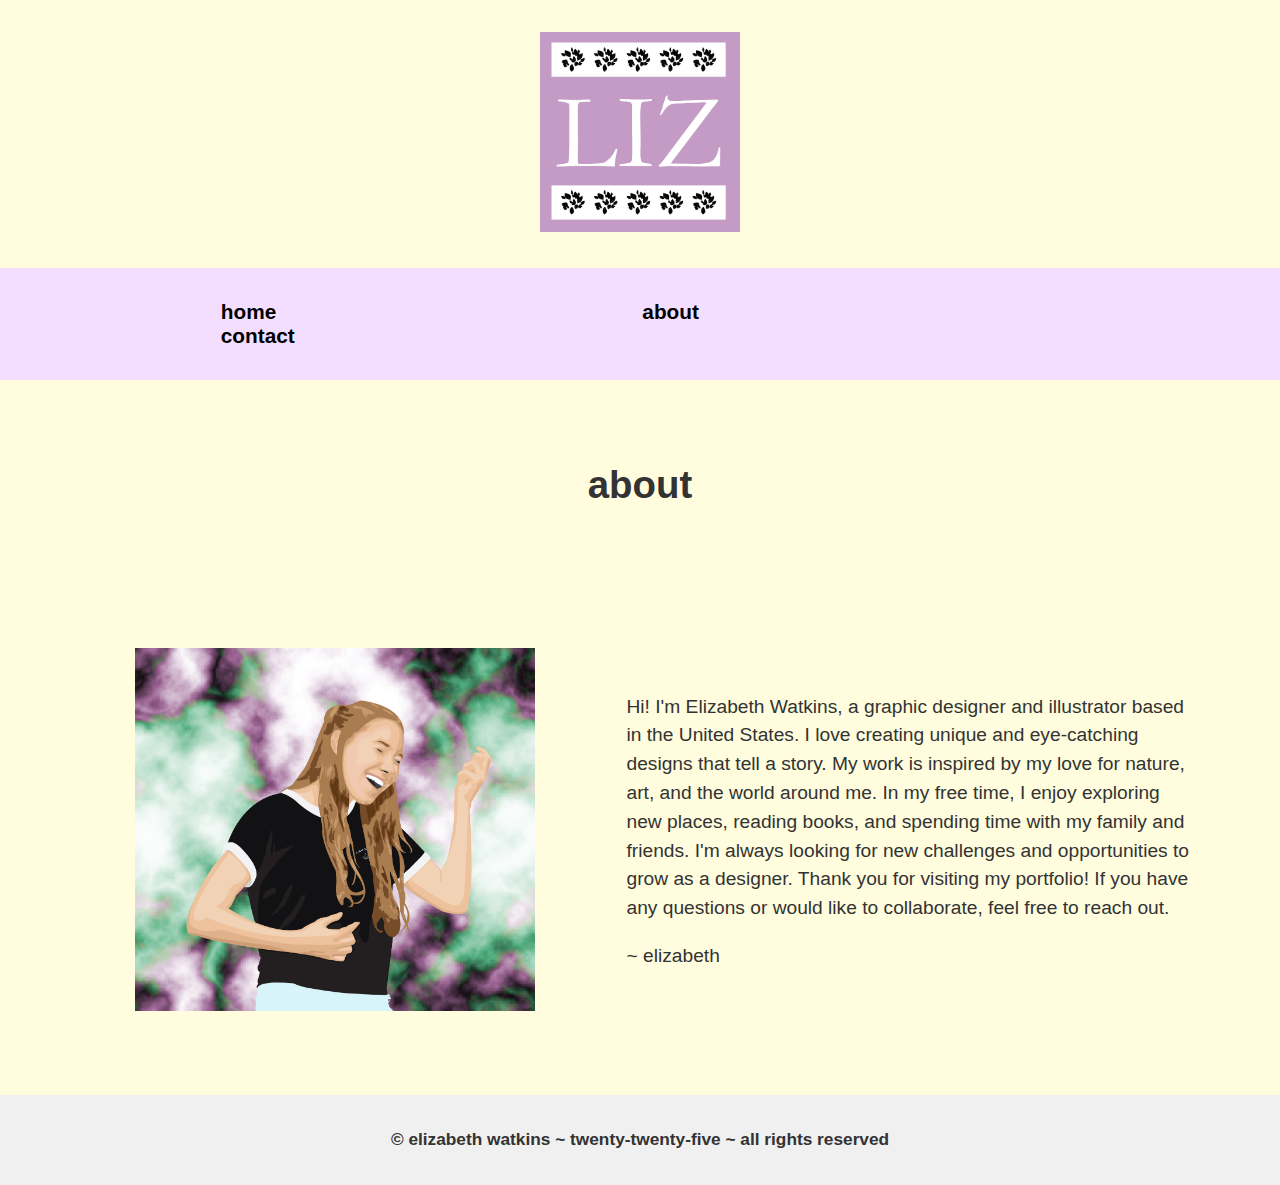
<file: about.html>
<!DOCTYPE html>
<html lang="en">
<head>
    <meta charset="UTF-8">
    <meta name="viewport" content="width=device-width, initial-scale=1.0">
    <link href="https://cdn.jsdelivr.net/npm/bootstrap@5.3.5/dist/css/bootstrap.min.css" rel="stylesheet" integrity="sha384-SgOJa3DmI69IUzQ2PVdRZhwQ+dy64/BUtbMJw1MZ8t5HZApcHrRKUc4W0kG879m7" crossorigin="anonymous">
    <link rel="stylesheet" href="./css/style.css">
    <title>about</title>
</head>
<body>

    <div class="logo">
        <a href="index.html">
          <img src="./img/logo.jpg" alt="logo" width="200" height="200">
        </a>
      </div>
        <header class="nav-bar-background">
            <ul class="nav justify-content-center">
                <li class="nav-item">
                  <a class="nav-link active" aria-current="page" href="index.html">home</a>
                </li>
                <li class="nav-item">
                  <a class="nav-link" href="about.html">about</a>
                </li>
                <li class="nav-item">
                  <a class="nav-link" href="contact.html">contact</a>
                </li>
              </ul>
        </header>

        <div class="about">
            <h1>about</h1>
        </div>
      
        <div class="about-container">
            <div class="portrait-illustation-container">
              <img src="./img/portrait-illustation.JPG" alt="portrait-illustation" width="400" height="500" class="portrait-illustation">
        </div>

        <div class="about-statment">
            <p>Hi! I'm Elizabeth Watkins, a graphic designer and illustrator based in the United States. I love creating unique and eye-catching designs that tell a story. My work is inspired by my love for nature, art, and the world around me.
            In my free time, I enjoy exploring new places, reading books, and spending time with my family and friends. I'm always looking for new challenges and opportunities to grow as a designer.
            Thank you for visiting my portfolio! If you have any questions or would like to collaborate, feel free to reach out.</p>
            <p>~ elizabeth</p>
        </div>
      </div>

      <footer class="copyright">
        <p><i class="fa fa-copyright" aria-hidden="true"></i>&copy; elizabeth watkins ~ twenty-twenty-five ~ all rights reserved</p>
      </footer>
  
    <script src="https://cdn.jsdelivr.net/npm/bootstrap@5.3.5/dist/js/bootstrap.bundle.min.js" integrity="sha384-k6d4wzSIapyDyv1kpU366/PK5hCdSbCRGRCMv+eplOQJWyd1fbcAu9OCUj5zNLiq" crossorigin="anonymous"></script>
    <script src="https://cdn.jsdelivr.net/npm/@popperjs/core@2.11.8/dist/umd/popper.min.js" integrity="sha384-I7E8VVD/ismYTF4hNIPjVp/Zjvgyol6VFvRkX/vR+Vc4jQkC+hVqc2pM8ODewa9r" crossorigin="anonymous"></script>
    <script src="https://cdn.jsdelivr.net/npm/bootstrap@5.3.5/dist/js/bootstrap.min.js" integrity="sha384-VQqxDN0EQCkWoxt/0vsQvZswzTHUVOImccYmSyhJTp7kGtPed0Qcx8rK9h9YEgx+" crossorigin="anonymous"></script>
</body>
</html>
</file>
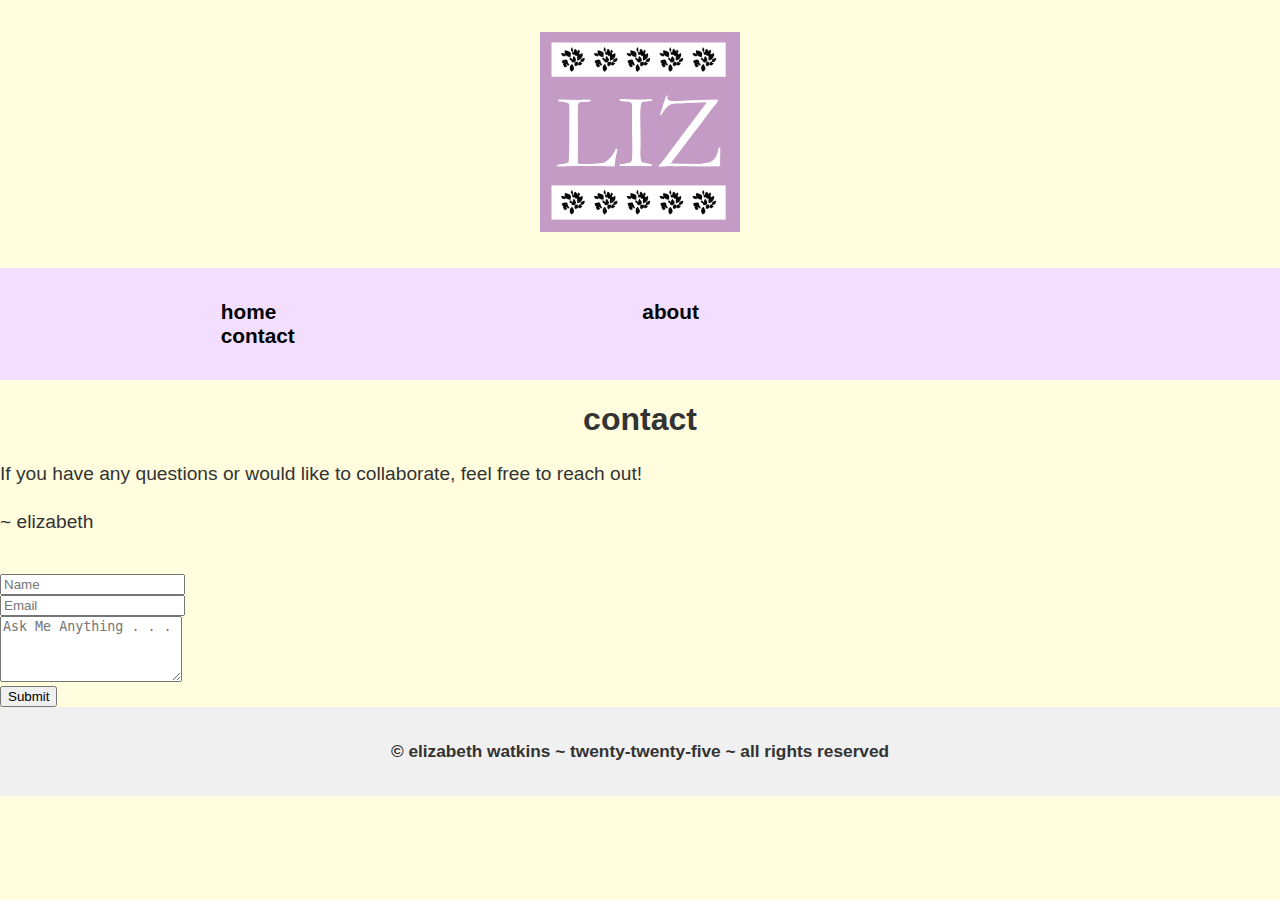
<file: contact.html>
<!DOCTYPE html>
<html lang="en">
<head>
    <meta charset="UTF-8">
    <meta name="viewport" content="width=device-width, initial-scale=1.0">
    <link href="https://cdn.jsdelivr.net/npm/bootstrap@5.3.5/dist/css/bootstrap.min.css" rel="stylesheet" integrity="sha384-SgOJa3DmI69IUzQ2PVdRZhwQ+dy64/BUtbMJw1MZ8t5HZApcHrRKUc4W0kG879m7" crossorigin="anonymous">
    <link rel="stylesheet" href="./css/style.css">
    <title>contact</title>
</head>
<body>

    <div class="logo">
        <a href="index.html">
          <img src="./img/logo.jpg" alt="logo" width="200" height="200">
        </a>
      </div>
    
        <header class="nav-bar-background">
            <ul class="nav justify-content-center">
                <li class="nav-item">
                  <a class="nav-link active" aria-current="page" href="index.html">home</a>
                </li>
                <li class="nav-item">
                  <a class="nav-link" href="about.html">about</a>
                </li>
                <li class="nav-item">
                  <a class="nav-link" href="contact.html">contact</a>
                </li>
              </ul>
        </header>

        <div class="contact">
            <h1>contact</h1>
        </div>

        <form action="https://formspree.io/f/mnnpwbwn" method="POST" class="contact-form-container" target="_blank">
            <div class="contact-intro">
              <p>If you have any questions or would like to collaborate, feel free to reach out!</p>
              <p>~ elizabeth</p>
            </div>
            <br>
            <div class="contact-container">
              <div class="contact-form">
                <label for="name"></label>
                <input type="text" id="name" name="name" placeholder="Name" required>
              </div>
              <div class="contact-form">
                <label for="email"></label>
                <input type="email" id="email" name="email" placeholder="Email" required>
              </div>
              <div class="contact-form">
                <label for="message"></label>
                <textarea id="message" name="message" rows="4" placeholder="Ask Me Anything . . ." required></textarea>
              </div>
                <button type="submit" class="submit-button">Submit</button>
            </div>
        </form>
      
       <footer class="copyright">
        <p><i class="fa fa-copyright" aria-hidden="true"></i>&copy; elizabeth watkins ~ twenty-twenty-five ~ all rights reserved</p>
       </footer>
    
    <script src="https://cdn.jsdelivr.net/npm/bootstrap@5.3.5/dist/js/bootstrap.bundle.min.js" integrity="sha384-k6d4wzSIapyDyv1kpU366/PK5hCdSbCRGRCMv+eplOQJWyd1fbcAu9OCUj5zNLiq" crossorigin="anonymous"></script>
    <script src="https://cdn.jsdelivr.net/npm/@popperjs/core@2.11.8/dist/umd/popper.min.js" integrity="sha384-I7E8VVD/ismYTF4hNIPjVp/Zjvgyol6VFvRkX/vR+Vc4jQkC+hVqc2pM8ODewa9r" crossorigin="anonymous"></script>
    <script src="https://cdn.jsdelivr.net/npm/bootstrap@5.3.5/dist/js/bootstrap.min.js" integrity="sha384-VQqxDN0EQCkWoxt/0vsQvZswzTHUVOImccYmSyhJTp7kGtPed0Qcx8rK9h9YEgx+" crossorigin="anonymous"></script>
</body>
</html>
</file>
<file: css/style.css>
body {
    font-family: 'Lucida Sans', 'Lucida Sans Regular', 'Lucida Grande', 'Lucida Sans Unicode', Geneva, Verdana, sans-serif;
    background-color: #fffdde;
    margin: 0;
    padding: 0;
    color: #333;
}

h1 {
    font-size: 2em;
    text-align: center;
}

p {
    font-size: 1.2em;
    line-height: 1.5;
}

h2 {
    font-size: 1.5em;
    text-align: center;
}

img {
    max-width: 100%;
    height: auto; 
    text-align: center;
}

h3 {
    font-size: 1.2em;
    text-align: center;
    font-weight: bold;
}

.logo {
    text-align: center;
    margin: 2em 0;
}

.nav-link {
    text-decoration: none;
    color: #000;
    font-size: 1.3em;
    padding: 2em 1em;
    border-radius: 5px;
    transition: background-color 0.3s ease, color 0.3s ease;
    font-family: 'Lucida Sans', 'Lucida Sans Regular', 'Lucida Grande', 'Lucida Sans Unicode', Geneva, Verdana, sans-serif;
    font-weight: bold;
}

.nav-bar-background {
    background-color: #f3deff;
    padding: 1em 0;
}

.nav-item {
    display: inline-block;
    margin: 0 10em;
}

.sticky-navbar {
    position: sticky;
    top: 0;
    z-index: 1000;
}

.copyright {
    text-align: center;
    font-size: 0.9em;
    padding: 1em 0;
    background-color: #f0f0f0;
    font-weight: bold;
}

.intro {
    text-align: center;
    padding: 3em;
    font-size: 1.2em;
}

.coffee{
    background-color: #A49393;
    padding: 2.8em;
    font-size: 1.2em;
}

.gallery-coffee {
   text-align: center;
}

.guitar {
    background-color: #f78879;
    padding: 2.8em;
    font-size: 1.2em;
}

.gallery-guitar {
    text-align: center;
    display: block;
}

.star-mission {
    background-color: #d49fff;
    padding: 2.8em;
    font-size: 1.2em;
}

.gallery-star-mission-1 {
    text-align: center;
    padding-bottom: 0.25em;
    padding-left: 0.75em;
    padding-right: 0.75em;
}

.gallery-star-mission-2 {
    text-align: center;
    padding-bottom: 0.25em;
    padding-left: 0.75em;
    padding-right: 0.75em;
}

.random-works {
    padding: 2.8em 2.8em 1em 2.8em;
    font-size: 1.2em;
}

.gallery-random-works {
    text-align: center;
    padding: 1em;
}

.gallery-random-works-1 {
    padding: 1em;
}

.gallery-random-works-2 {
    padding: 1em;
}

.gallery-random-works-3 {
    padding: 1em;
}

.gallery-random-works-4 {
    padding: 1em;
}

.gallery-random-works-5 {
    padding: 1em;
}

.gallery-random-works-6 {
    padding: 1em;
}

.gallery-random-works-7 {
    padding: 1em;
}

.gallery-random-works-8 {
    padding: 1em;
}

.gallery-random-works-9 {
    padding: 1em;
}

.gallery-random-works-10 {
    padding: 1em;
}

.about {
    text-align: center;
    padding: 3em 2.5em 1em 2.5em;
    font-size: 1.2em;
}

.about-container {
    display: grid;
    align-items: center; 
    grid-template-columns: 1fr 1fr;
    column-gap: 5px;
    margin-left: 3em;
    margin-right: 5em;
    padding-top: 1em;
}

.portrait-illustation-container {
    text-align: center;
    padding: 5em;
}
</file>
